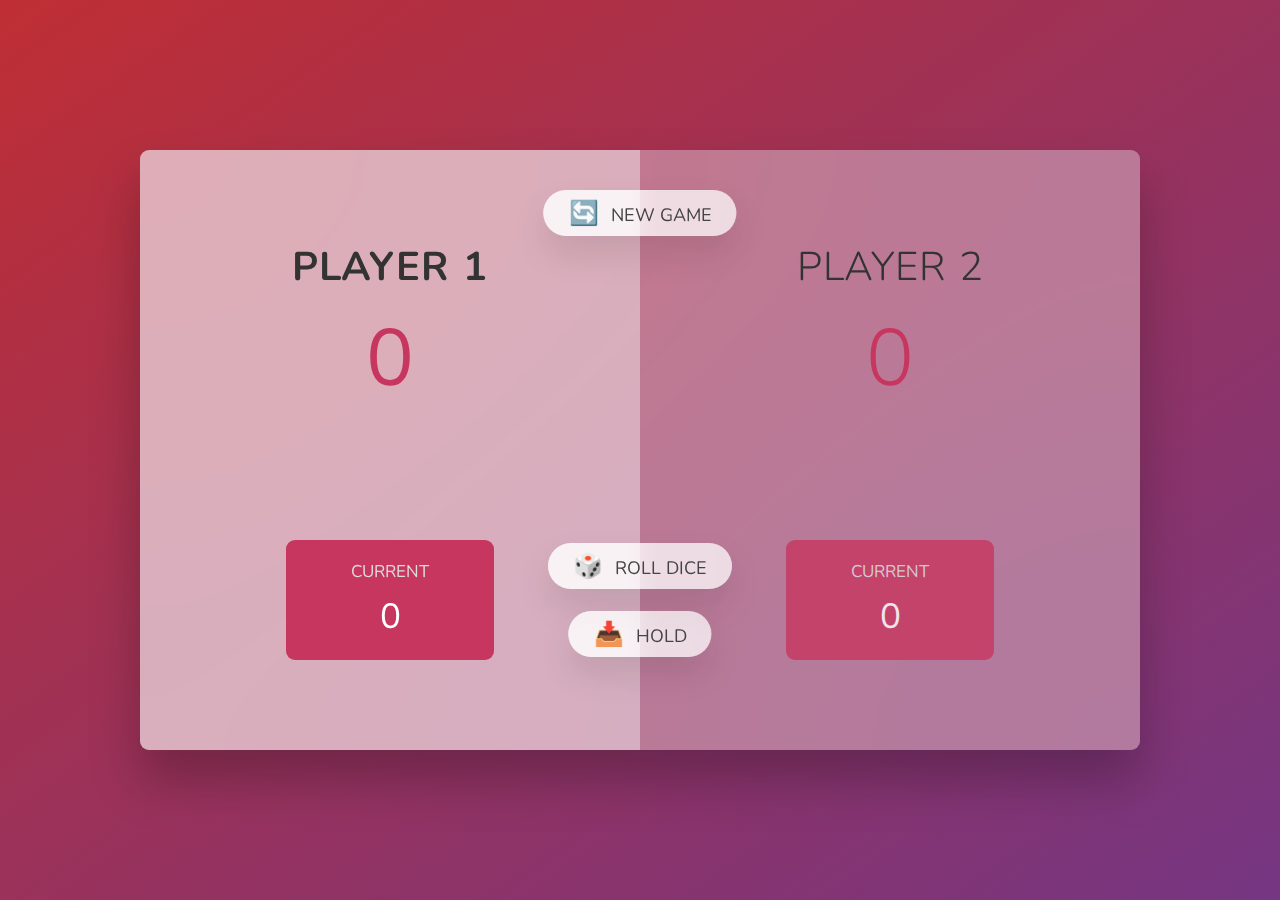
<file: Dice-game/index.html>
<!DOCTYPE html>
<html lang="en">
  <head>
    <meta charset="UTF-8" />
    <meta name="viewport" content="width=device-width, initial-scale=1.0" />
    <meta http-equiv="X-UA-Compatible" content="ie=edge" />
    <link rel="stylesheet" href="style.css" />
    <title>Pig Game</title>
  </head>
  <body>
    <main>
      <section class="player player--0 player--active">
        <h2 class="name" id="name--0">Player 1</h2>
        <p class="score" id="score--0">43</p>
        <div class="current">
          <p class="current-label">Current</p>
          <p class="current-score" id="current--0">0</p>
        </div>
      </section>
      <section class="player player--1">
        <h2 class="name" id="name--1">Player 2</h2>
        <p class="score" id="score--1">24</p>
        <div class="current">
          <p class="current-label">Current</p>
          <p class="current-score" id="current--1">0</p>
        </div>
      </section>

      <img src="dice-5.png" alt="Playing dice" class="dice" />
      <button class="btn btn--new">🔄 New game</button>
      <button class="btn btn--roll">🎲 Roll dice</button>
      <button class="btn btn--hold">📥 Hold</button>
    </main>
    <script src="script.js"></script>
  </body>
</html>
</file>
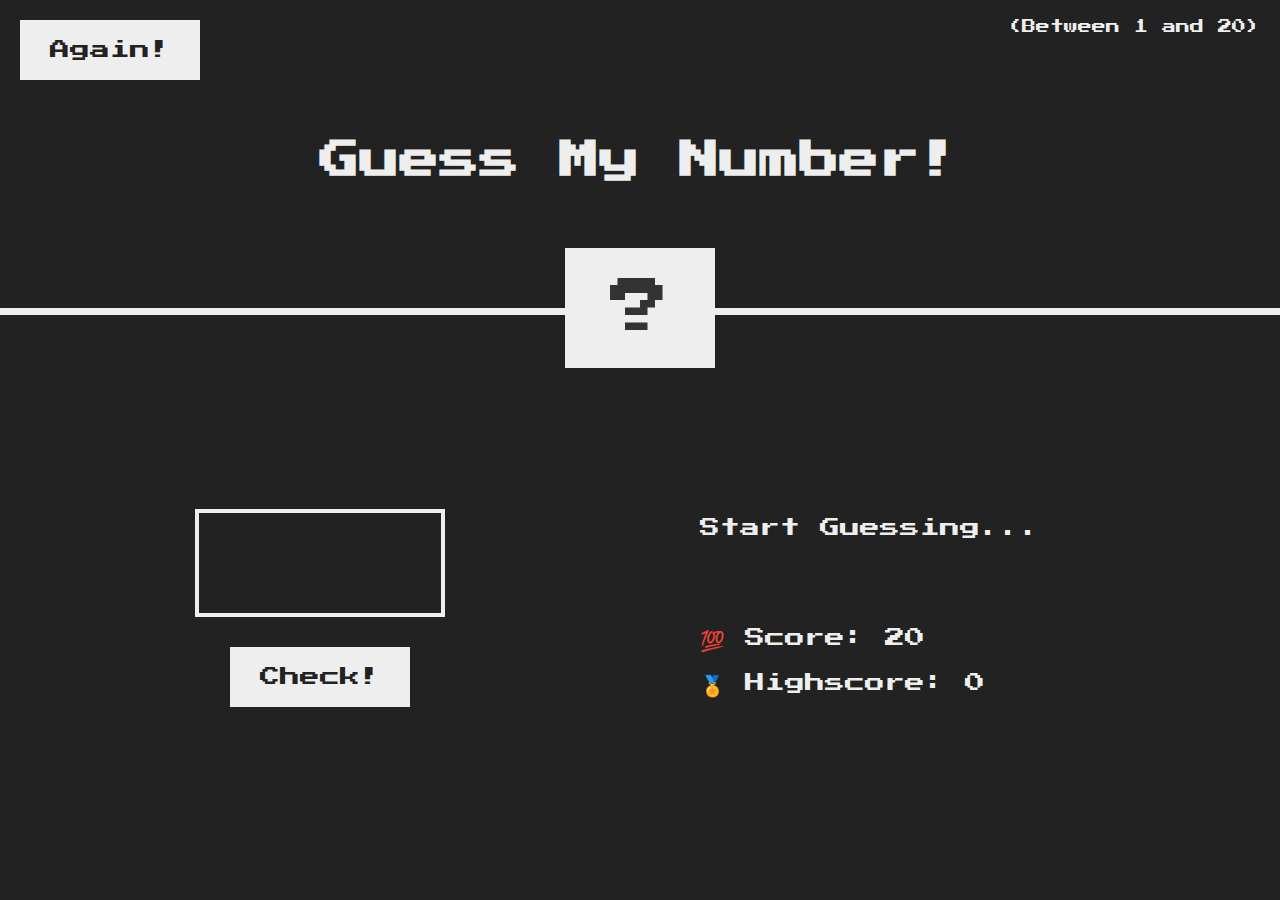
<file: Guess-my-number/index.html>
<!DOCTYPE html>
<html lang="en">
  <head>
    <meta charset="UTF-8" />
    <meta http-equiv="X-UA-Compatible" content="IE=edge" />
    <meta name="viewport" content="width=device-width, initial-scale=1.0" />
    <title>Guess My Number</title>
    <link rel="stylesheet" href="style.css" />
  </head>
  <body>
    <header>
      <h1>Guess My Number!</h1>
      <p class="between">(Between 1 and 20)</p>
      <button class="btn again">Again!</button>
      <div class="number">?</div>
    </header>
    <main>
      <section class="left">
        <input type="number" class="guess" />
        <button class="btn check">Check!</button>
      </section>
      <section class="right">
        <p class="message">Start Guessing...</p>
        <p class="label-score">💯 Score: <span class="score"></span></p>
        <p class="label-highscore">
          🏅 Highscore: <span class="highscore">0</span>
        </p>
      </section>
    </main>
    <script src="script.js"></script>
  </body>
</html>
</file>
<file: Dice-game/style.css>
@import url('https://fonts.googleapis.com/css2?family=Nunito&display=swap');

* {
  margin: 0;
  padding: 0;
  box-sizing: inherit;
}

html {
  font-size: 62.5%;
  box-sizing: border-box;
}

body {
  font-family: 'Nunito', sans-serif;
  font-weight: 400;
  height: 100vh;
  color: #333;
  background-image: linear-gradient(to top left, #753682 0%, #bf2e34 100%);
  display: flex;
  align-items: center;
  justify-content: center;
}

/* LAYOUT */
main {
  position: relative;
  width: 100rem;
  height: 60rem;
  background-color: rgba(255, 255, 255, 0.35);
  backdrop-filter: blur(200px);
  filter: blur();
  box-shadow: 0 3rem 5rem rgba(0, 0, 0, 0.25);
  border-radius: 9px;
  overflow: hidden;
  display: flex;
}

.player {
  flex: 50%;
  padding: 9rem;
  display: flex;
  flex-direction: column;
  align-items: center;
  transition: all 0.75s;
}

/* ELEMENTS */
.name {
  position: relative;
  font-size: 4rem;
  text-transform: uppercase;
  letter-spacing: 1px;
  word-spacing: 2px;
  font-weight: 300;
  margin-bottom: 1rem;
}

.score {
  font-size: 8rem;
  font-weight: 300;
  color: #c7365f;
  margin-bottom: auto;
}

.player--active {
  background-color: rgba(255, 255, 255, 0.4);
}
.player--active .name {
  font-weight: 700;
}
.player--active .score {
  font-weight: 400;
}

.player--active .current {
  opacity: 1;
}

.current {
  background-color: #c7365f;
  opacity: 0.8;
  border-radius: 9px;
  color: #fff;
  width: 65%;
  padding: 2rem;
  text-align: center;
  transition: all 0.75s;
}

.current-label {
  text-transform: uppercase;
  margin-bottom: 1rem;
  font-size: 1.7rem;
  color: #ddd;
}

.current-score {
  font-size: 3.5rem;
}

/* ABSOLUTE POSITIONED ELEMENTS */
.btn {
  position: absolute;
  left: 50%;
  transform: translateX(-50%);
  color: #444;
  background: none;
  border: none;
  font-family: inherit;
  font-size: 1.8rem;
  text-transform: uppercase;
  cursor: pointer;
  font-weight: 400;
  transition: all 0.2s;

  background-color: white;
  background-color: rgba(255, 255, 255, 0.6);
  backdrop-filter: blur(10px);

  padding: 0.7rem 2.5rem;
  border-radius: 50rem;
  box-shadow: 0 1.75rem 3.5rem rgba(0, 0, 0, 0.1);
}

.btn::first-letter {
  font-size: 2.4rem;
  display: inline-block;
  margin-right: 0.7rem;
}

.btn--new {
  top: 4rem;
}
.btn--roll {
  top: 39.3rem;
}
.btn--hold {
  top: 46.1rem;
}

.btn:active {
  transform: translate(-50%, 3px);
  box-shadow: 0 1rem 2rem rgba(0, 0, 0, 0.15);
}

.btn:focus {
  outline: none;
}

.dice {
  position: absolute;
  left: 50%;
  top: 16.5rem;
  transform: translateX(-50%);
  height: 10rem;
  box-shadow: 0 2rem 5rem rgba(0, 0, 0, 0.2);
}

.player--winner {
  background-color: #2f2f2f;
}

.player--winner .name {
  font-weight: 700;
  color: #c7365f;
}

.hidden{
  display: none;
}
</file>
<file: Guess-my-number/style.css>
@import url("https://fonts.googleapis.com/css?family=Press+Start+2P&display=swap");

* {
  margin: 0;
  padding: 0;
  box-sizing: inherit;
}

html {
  font-size: 62.5%;
  box-sizing: border-box;
}

body {
  font-family: "Press Start 2P", sans-serif;
  color: #eee;
  background-color: #222;
  /* background-color: #60b347; */
}

/* LAYOUT */
header {
  position: relative;
  height: 35vh;
  border-bottom: 7px solid #eee;
}

main {
  height: 65vh;
  color: #eee;
  display: flex;
  align-items: center;
  justify-content: space-around;
}

.left {
  width: 52rem;
  display: flex;
  flex-direction: column;
  align-items: center;
}
.right {
  width: 52rem;
  font-size: 2rem;
}

/* ELEMENTS STYLE */
h1 {
  font-size: 4rem;
  text-align: center;
  position: absolute;
  width: 100%;
  top: 52%;
  left: 50%;
  transform: translate(-50%, -50%);
}

.number {
  background: #eee;
  color: #333;
  font-size: 6rem;
  width: 15rem;
  padding: 3rem 0rem;
  text-align: center;
  position: absolute;
  bottom: 0;
  left: 50%;
  transform: translate(-50%, 50%);
}

.between {
  font-size: 1.4rem;
  position: absolute;
  top: 2rem;
  right: 2rem;
}

.again {
  position: absolute;
  top: 2rem;
  left: 2rem;
}

.guess {
  background: none;
  border: 4px solid #eee;
  font-family: inherit;
  color: inherit;
  font-size: 5rem;
  padding: 2.5rem;
  width: 25rem;
  text-align: center;
  display: block;
  margin-bottom: 3rem;
}

.btn {
  border: none;
  background-color: #eee;
  color: #222;
  font-size: 2rem;
  font-family: inherit;
  padding: 2rem 3rem;
  cursor: pointer;
}

.btn:hover {
  color: #ccc;
}

.message {
  margin-bottom: 8rem;
  height: 3rem;
}

.label-score {
  margin-bottom: 2rem;
}
</file>
